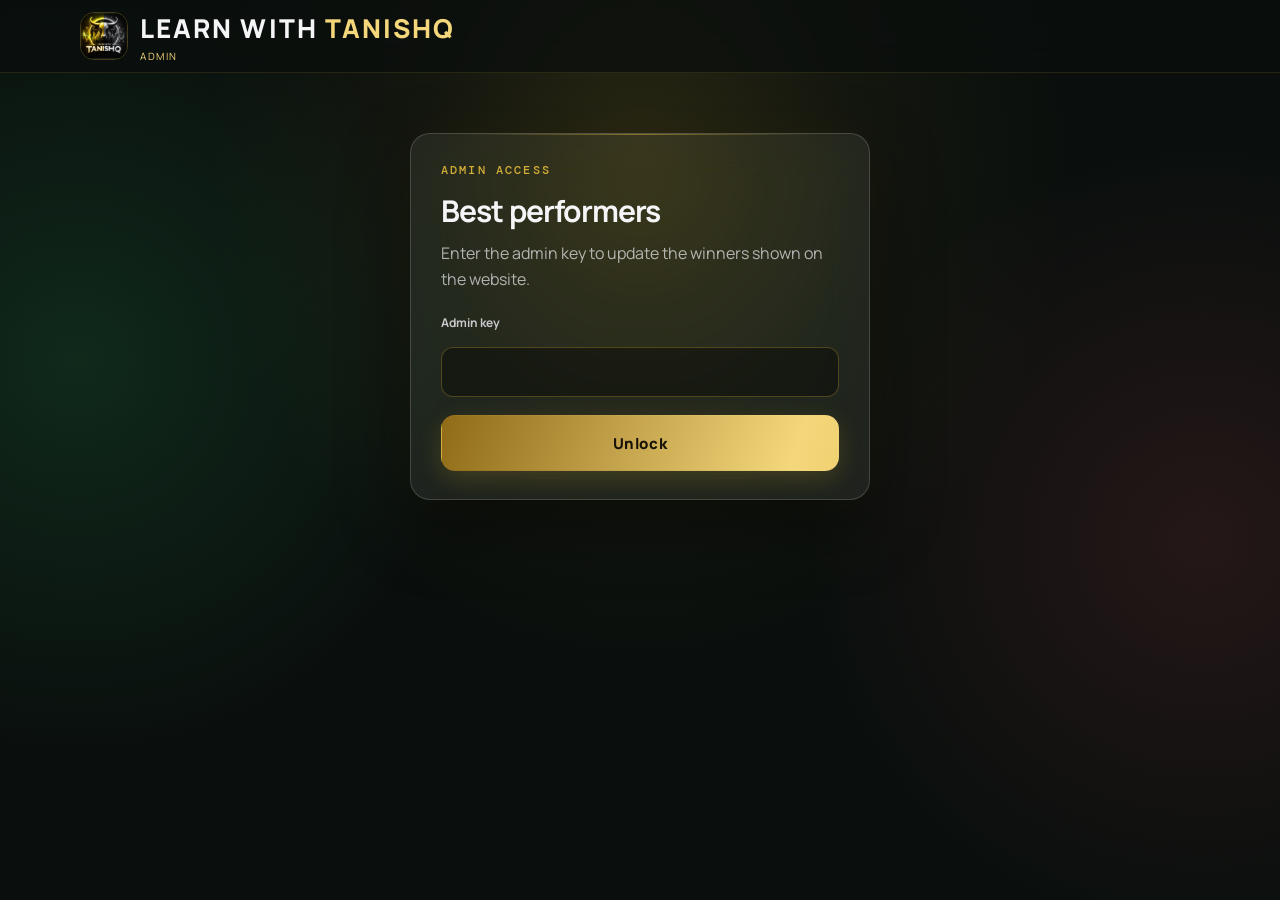
<file: frontend/admin.html>
<!DOCTYPE html>
<html lang="en">
<head>
    <meta charset="UTF-8">
    <meta name="viewport" content="width=device-width, initial-scale=1.0">
    <meta name="robots" content="noindex, nofollow">
    <title>Admin — Best Performers</title>
    <link rel="icon" href="/favicon.ico" sizes="48x48">
    <link rel="icon" type="image/png" href="/assets/favicon-192.png" sizes="192x192">
    <link rel="apple-touch-icon" href="/assets/apple-touch-icon.png">
    <link rel="preconnect" href="https://fonts.googleapis.com">
    <link rel="preconnect" href="https://fonts.gstatic.com" crossorigin>
    <link rel="stylesheet" href="https://fonts.googleapis.com/css2?family=DM+Mono:wght@400;500&family=Manrope:wght@400;500;600;700;800&display=swap">
    <link rel="stylesheet" href="site.css?v=10">
    <link rel="stylesheet" href="winners.css?v=2">
    <link rel="stylesheet" href="admin.css?v=6">
</head>
<body>

    <header class="site-nav">
        <div class="container">
            <a class="brand brand-logo" href="./" aria-label="Learn With Tanishq">
                <img src="assets/tanishq-logo.webp" alt="" width="48" height="48">
                <span class="brand-copy">
                    <div class="brand-name">LEARN WITH <span>TANISHQ</span></div>
                    <div class="brand-tagline">Admin</div>
                </span>
            </a>
            <div class="nav-actions"><button class="btn btn-ghost" id="lockBtn" type="button" hidden>Lock</button></div>
        </div>
    </header>

    <main class="container">
        <!-- sign in -->
        <section class="glass ad-card ad-login" id="loginCard">
            <p class="eyebrow">Admin access</p>
            <h1>Best performers</h1>
            <p class="ad-lede">Enter the admin key to update the winners shown on the website.</p>
            <form id="loginForm" autocomplete="off">
                <label for="adminKey">Admin key</label>
                <input id="adminKey" type="password" autocomplete="off" spellcheck="false" required>
                <button class="btn btn-gold" type="submit">Unlock</button>
            </form>
            <p class="ad-error" id="loginError" role="alert" hidden></p>
        </section>

        <!-- editor -->
        <div id="editor" hidden>
            <nav class="ad-tabs" role="tablist" aria-label="Admin sections">
                <button class="ad-tab is-active" type="button" role="tab" data-tab="performers" aria-selected="true">Best performers</button>
                <button class="ad-tab" type="button" role="tab" data-tab="telegram" aria-selected="false">Telegram access <span class="ad-badge" id="tgCount">0</span></button>
                <button class="ad-tab" type="button" role="tab" data-tab="usage" aria-selected="false">TANIX 3.0 usage <span class="ad-badge" id="usageToday">0</span></button>
            </nav>

            <div id="tab-performers" role="tabpanel">
            <div class="welcome" style="padding-top:40px">
                <p class="eyebrow">Admin</p>
                <h1>Update <span class="gold-text">best performers</span></h1>
                <p class="lede">Changes go live on the landing page and member hub as soon as you save. Winners are ranked by ROI automatically.</p>
                <p class="ad-meta" id="updatedAt"></p>
            </div>

            <section class="glass ad-card">
                <div class="ad-field ad-period">
                    <label for="month">Period label</label>
                    <input id="month" list="monthOptions" maxlength="30" placeholder="Last Month">
                    <datalist id="monthOptions"><option value="Last Month"><option value="This Month"><option value="Last Week"><option value="This Week"><option value="All Time"></datalist>
                    <small>Shown as "<span id="monthPreview">Last Month</span>'s Top Winners".</small>
                </div>

                <div class="ad-rows" id="rows"></div>
                <p class="ad-note">Add 1 to 3 performers. Photos can be JPG, PNG or WebP, up to 2 MB. Use a square photo of the winner (with their permission).</p>

                <div class="ad-actions">
                    <button class="btn btn-gold" id="saveBtn" type="button">Save changes</button>
                    <span class="ad-status" id="saveStatus" role="status"></span>
                </div>
            </section>

            <section class="ad-preview">
                <p class="eyebrow">Live preview</p>
                <div class="win-cards" id="preview"></div>
            </section>
            </div>

            <div id="tab-telegram" role="tabpanel" hidden>
                <div class="welcome" style="padding-top:40px">
                    <p class="eyebrow">Admin</p>
                    <h1>Telegram <span class="gold-text">access</span></h1>
                    <p class="lede">These traders opened the Telegram channel after logging in, so their "Join Telegram" card is hidden. If someone tells you they have not actually joined, remove them here and the card shows again on their next visit.</p>
                </div>
                <section class="glass ad-card">
                    <div class="ad-tg-tools">
                        <input type="search" id="tgSearch" placeholder="Search Trader ID" autocomplete="off" aria-label="Search Trader ID">
                        <button class="btn btn-ghost" id="tgRefresh" type="button">Refresh</button>
                    </div>
                    <div class="ad-table-wrap">
                        <table class="rule-table ad-tg-table">
                            <thead><tr><th>Trader ID</th><th>Opened channel</th><th></th></tr></thead>
                            <tbody id="tgBody"></tbody>
                        </table>
                    </div>
                    <p class="ad-note" id="tgEmpty">No traders on the list yet.</p>
                    <p class="ad-status" id="tgStatus" role="status"></p>
                </section>
            </div>

            <div id="tab-usage" role="tabpanel" hidden>
                <div class="welcome" style="padding-top:40px">
                    <p class="eyebrow">Admin</p>
                    <h1>TANIX 3.0 <span class="gold-text">usage</span></h1>
                    <p class="lede">Each trader is counted once per day, however many times they open TANIX 3.0. Days follow India time. The number on the tab is today's count.</p>
                </div>
                <section class="mt-usage-stats">
                    <div class="glass us-stat"><span>Today</span><b id="usToday">0</b></div>
                    <div class="glass us-stat"><span>Yesterday</span><b id="usYesterday">0</b></div>
                    <div class="glass us-stat"><span>Last 7 days (visits)</span><b id="usWeek">0</b></div>
                    <div class="glass us-stat"><span>Best day</span><b id="usBest">0</b></div>
                </section>
                <section class="glass ad-card">
                    <div class="ad-tg-tools us-tools">
                        <select id="usRange" aria-label="Period"><option value="1" selected>Today</option><option value="7">Last 7 days</option><option value="30">Last 30 days</option><option value="90">Last 90 days</option></select>
                        <input type="search" id="usSearch" placeholder="Search Trader ID" autocomplete="off" aria-label="Search Trader ID">
                        <button class="btn btn-ghost" id="usRefresh" type="button">Refresh</button>
                    </div>
                    <div class="ad-table-wrap">
                        <table class="rule-table ad-tg-table us-table">
                            <thead><tr><th>Trader ID</th><th>Date</th><th>First opened (India time)</th></tr></thead>
                            <tbody id="usBody"></tbody>
                        </table>
                    </div>
                    <p class="ad-note" id="usEmpty">No one has opened TANIX 3.0 in this period.</p>
                    <p class="ad-status" id="usStatus" role="status"></p>
                </section>
            </div>
        </div>
    </main>

    <script>window.API_BASE_URL = (location.hostname === 'localhost' || location.hostname === '127.0.0.1') ? 'http://localhost:8000' : '/api';</script>
    <script src="config.js?v=11"></script>
    <script src="performers.js?v=1"></script>
    <script src="admin.js?v=5"></script>
</body>
</html>
</file>
<file: frontend/site.css>
/* Shared theme for landing, member hub and guide — mirrors the login page. */
:root {
    --black: #080808; --panel: rgba(255,255,255,.07);
    --gold: #d4af37; --gold-light: #f4d77b; --gold-deep: #8f6b18;
    --gold-wash: rgba(212,175,55,.12); --gold-line: rgba(212,175,55,.28);
    --white: #f5f5f7; --soft: rgba(245,245,247,.68); --muted: #8e8e93;
    --green: #39e58c; --ruby: #e05b6b; --radius: 20px;
    --font: 'Manrope', sans-serif; --mono: 'DM Mono', monospace;
}
*, *::before, *::after { box-sizing: border-box; }
html { background: var(--black); scroll-behavior: smooth; }
body {
    margin: 0; min-height: 100vh; color: var(--white); font-family: var(--font); overflow-x: hidden;
    background:
        radial-gradient(ellipse at 50% 18%, rgba(212,175,55,.16) 0%, rgba(212,175,55,.05) 24%, transparent 48%),
        radial-gradient(circle at 6% 40%, rgba(60,255,143,.11), transparent 30%),
        radial-gradient(circle at 94% 60%, rgba(255,90,110,.11), transparent 30%),
        #0a0f0d;
    background-attachment: fixed;
}
a { color: inherit; }
button { font: inherit; color: inherit; cursor: pointer; }
#bgCanvas { position: fixed; inset: 0; z-index: -1; width: 100%; height: 100%; opacity: .16; pointer-events: none; }
.scanline { position: fixed; inset: 0; z-index: 50; pointer-events: none; opacity: .03; background: repeating-linear-gradient(0deg, transparent 0 3px, #fff 4px); }
:focus-visible { outline: 2px solid var(--gold-light); outline-offset: 3px; }

.container { width: min(1120px, calc(100% - 40px)); margin: 0 auto; }
.eyebrow { margin: 0 0 12px; color: var(--gold); font: 500 12px var(--mono); letter-spacing: .18em; text-transform: uppercase; }
h1, h2, h3 { margin: 0; letter-spacing: -.03em; }
.gold-text { background: linear-gradient(110deg, var(--gold-light), var(--gold) 55%, #b38b22); -webkit-background-clip: text; background-clip: text; color: transparent; }
.lede { color: var(--soft); font-size: 17px; line-height: 1.65; }

/* Glass card — same recipe as the login card */
.glass {
    position: relative; border: 1px solid rgba(255,255,255,.16); border-radius: var(--radius);
    background: rgba(255,255,255,.07); box-shadow: 0 24px 70px rgba(0,0,0,.45), 0 0 50px rgba(212,175,55,.06);
    backdrop-filter: blur(22px) saturate(150%); -webkit-backdrop-filter: blur(22px) saturate(150%);
}
.glass::before { content: ''; position: absolute; top: 0; left: 12%; right: 12%; height: 1px; background: linear-gradient(90deg, transparent, var(--gold), transparent); opacity: .5; }

/* Buttons */
.btn {
    display: inline-flex; align-items: center; justify-content: center; gap: 10px; min-height: 56px; padding: 0 28px;
    font-weight: 800; font-size: 15px; letter-spacing: .04em; text-decoration: none; border-radius: 14px; border: 1px solid transparent;
    transition: transform .2s, box-shadow .25s, background-position .4s, border-color .25s;
}
.btn-gold { color: #171108; background: linear-gradient(110deg, var(--gold-deep), var(--gold-light), var(--gold)); background-size: 180% 100%; box-shadow: 0 8px 25px rgba(212,175,55,.2); }
.btn-gold:hover { transform: translateY(-2px); background-position: 100% 0; box-shadow: 0 12px 32px rgba(212,175,55,.34); }
.btn-ghost { color: var(--gold-light); border-color: var(--gold-line); background: rgba(0,0,0,.3); }
.btn-ghost:hover { transform: translateY(-2px); border-color: var(--gold); background: var(--gold-wash); }
.btn svg { width: 20px; height: 20px; fill: none; stroke: currentColor; stroke-linecap: round; stroke-linejoin: round; stroke-width: 2; }

/* Top bar */
.site-nav { position: sticky; top: 0; z-index: 40; border-bottom: 1px solid rgba(212,175,55,.14); background: rgba(10,15,13,.72); backdrop-filter: blur(16px); -webkit-backdrop-filter: blur(16px); }
.site-nav .container { display: flex; align-items: center; justify-content: space-between; gap: 16px; min-height: 72px; }
.brand { text-decoration: none; }
.brand-name { color: var(--white); font-size: 26px; font-weight: 800; letter-spacing: .08em; }
.brand-name span { color: var(--gold-light); }
.brand-tagline { margin-top: 3px; color: var(--gold-light); font-size: 10px; letter-spacing: .16em; text-transform: uppercase; }
.nav-links { display: flex; align-items: center; gap: 26px; }
.nav-links a { color: var(--soft); font-size: 14px; font-weight: 600; text-decoration: none; transition: color .2s; }
.nav-links a:hover { color: var(--gold-light); }
.nav-actions { display: flex; align-items: center; gap: 12px; }
.nav-actions .btn { min-height: 44px; padding: 0 20px; font-size: 13px; }
.trader-chip { display: flex; flex-direction: column; align-items: center; font: 11px var(--mono); color: var(--muted); letter-spacing: .12em; }
.trader-chip b { color: var(--gold-light); font-weight: 500; font-size: 13px; }

/* Sections */
.section { padding: 84px 0 0; }
.section-head { max-width: 640px; margin: 0 auto 40px; text-align: center; }
.section-head h2 { font-size: clamp(28px, 4vw, 40px); font-weight: 800; }
.section-head p { margin: 14px 0 0; color: var(--soft); line-height: 1.65; }

/* Hero */
.hero { position: relative; padding: 90px 0 30px; text-align: center; }
.hero-art { position: absolute; inset: 0; z-index: 0; pointer-events: none; }
.hero-art img { position: absolute; top: 50%; width: clamp(190px, 24vw, 340px); transform: translateY(-50%); opacity: .5; }
.hero-art .bull { left: calc(50% - 640px); -webkit-mask-image: radial-gradient(closest-side, #000 55%, transparent); mask-image: radial-gradient(closest-side, #000 55%, transparent); }
.hero-art .bear { right: calc(50% - 640px); -webkit-mask-image: radial-gradient(closest-side, #000 55%, transparent); mask-image: radial-gradient(closest-side, #000 55%, transparent); }
.hero-inner { position: relative; z-index: 1; max-width: 800px; margin: 0 auto; }
.badge { display: inline-flex; align-items: center; gap: 10px; padding: 8px 16px; color: var(--gold-light); font: 500 12px var(--mono); letter-spacing: .14em; text-transform: uppercase; border: 1px solid var(--gold-line); border-radius: 999px; background: var(--gold-wash); }
.live-dot { width: 8px; height: 8px; border-radius: 50%; background: var(--green); box-shadow: 0 0 12px var(--green); animation: pulse 1.8s ease-in-out infinite; }
@keyframes pulse { 50% { opacity: .35; } }
.hero h1 { margin-top: 26px; font-size: clamp(38px, 6.4vw, 72px); font-weight: 800; line-height: 1.04; }
.hero .lede { max-width: 620px; margin: 22px auto 0; }
.hero-cta { display: flex; flex-wrap: wrap; justify-content: center; gap: 14px; margin-top: 36px; }
.hero-stats { display: grid; grid-template-columns: repeat(3, 1fr); gap: 1px; max-width: 640px; margin: 54px auto 0; overflow: hidden; border: 1px solid var(--gold-line); border-radius: 16px; background: var(--gold-line); }
.hero-stats div { padding: 18px 12px; background: rgba(12,16,14,.85); }
.hero-stats strong { display: block; color: var(--gold-light); font: 500 22px var(--mono); }
.hero-stats span { display: block; margin-top: 4px; color: var(--muted); font-size: 12px; }

/* Cards grid */
.grid { display: grid; gap: 22px; }
.grid-3 { grid-template-columns: repeat(3, minmax(0,1fr)); }
.grid-3.grid-2 { grid-template-columns: repeat(2, minmax(0,1fr)); }
@media (max-width: 900px) { .grid-3.grid-2 { grid-template-columns: minmax(0,1fr); } }
.card { padding: 32px 28px; transition: transform .25s, border-color .25s, box-shadow .25s; }
.card h3 { font-size: 21px; font-weight: 800; }
.card p { margin: 10px 0 0; color: var(--soft); font-size: 15px; line-height: 1.6; }
.icon-box { display: grid; width: 54px; height: 54px; margin-bottom: 22px; place-items: center; color: var(--gold-light); border: 1px solid var(--gold-line); border-radius: 14px; background: var(--gold-wash); }
.icon-box svg { width: 26px; height: 26px; fill: none; stroke: currentColor; stroke-linecap: round; stroke-linejoin: round; stroke-width: 1.7; }
.step-num { position: absolute; top: 18px; right: 22px; color: rgba(212,175,55,.16); font: 800 52px var(--font); }

/* Access cards (hub) */
.access-card { display: flex; flex-direction: column; padding: 34px 30px 30px; text-decoration: none; }
.access-card:hover { transform: translateY(-6px); border-color: rgba(212,175,55,.55); box-shadow: 0 28px 80px rgba(0,0,0,.55), 0 0 60px rgba(212,175,55,.16); }
.access-card .tag { margin-bottom: 8px; color: var(--gold); font: 500 11px var(--mono); letter-spacing: .16em; text-transform: uppercase; }
.access-card .go { display: inline-flex; align-items: center; gap: 8px; margin-top: auto; padding-top: 26px; color: var(--gold-light); font-weight: 800; font-size: 14px; letter-spacing: .04em; }
.access-card .go svg { width: 18px; height: 18px; fill: none; stroke: currentColor; stroke-linecap: round; stroke-linejoin: round; stroke-width: 2; transition: transform .25s; }
.access-card:hover .go svg { transform: translateX(5px); }
.access-card.featured { border-color: rgba(212,175,55,.45); background: linear-gradient(160deg, rgba(212,175,55,.14), rgba(255,255,255,.05)); }
.access-card ul { margin: 16px 0 0; padding: 0; list-style: none; color: var(--soft); font-size: 14px; }
.access-card li { display: flex; gap: 10px; padding: 4px 0; }
.access-card li::before { content: '✦'; color: var(--gold); font-size: 11px; line-height: 1.9; }

/* Welcome strip */
.welcome { padding: 64px 0 0; }
.welcome h1 { font-size: clamp(30px, 4.6vw, 48px); font-weight: 800; }
.welcome .lede { margin: 14px 0 0; max-width: 620px; }
.welcome .id { color: var(--gold-light); font-family: var(--mono); }

/* Podium */
.podium { display: grid; grid-template-columns: minmax(0,1fr) minmax(0,1.12fr) minmax(0,1fr); align-items: end; gap: 18px; max-width: 900px; margin: 0 auto; }
.podium-slot { display: flex; flex-direction: column; align-items: center; text-align: center; }
.performer { width: 100%; padding: 22px 16px 20px; }
.performer .handle { margin-top: 0; }
.avatar { display: grid; width: 64px; height: 64px; margin: -54px auto 14px; place-items: center; color: #171108; font-size: 24px; font-weight: 800; border: 3px solid #0a0f0d; border-radius: 50%; }
.slot-1 .avatar { width: 78px; height: 78px; margin-top: -66px; font-size: 28px; background: linear-gradient(135deg, #fce282, var(--gold) 60%, #8f6b18); box-shadow: 0 0 36px rgba(212,175,55,.5); }
.slot-2 .avatar { background: linear-gradient(135deg, #f1f1f4, #a9abb2); }
.slot-3 .avatar { background: linear-gradient(135deg, #e0a56b, #8d5a2b); }
.crown { position: absolute; top: -98px; left: 50%; transform: translateX(-50%); color: var(--gold-light); font-size: 26px; filter: drop-shadow(0 0 10px rgba(212,175,55,.7)); }
.performer .handle { font-size: 17px; font-weight: 800; word-break: break-word; }
.performer .strategy { margin-top: 4px; color: var(--muted); font-size: 12.5px; line-height: 1.45; }
.performer .roi { margin-top: 12px; color: var(--green); font: 500 24px var(--mono); }
.performer .roi small { display: block; margin-top: 2px; color: var(--muted); font-size: 10px; letter-spacing: .14em; }
.podium-base { display: grid; width: 100%; place-items: start center; padding-top: 14px; color: rgba(0,0,0,.55); font-size: 38px; font-weight: 800; border: 1px solid var(--gold-line); border-bottom: 0; border-radius: 14px 14px 0 0; }
.slot-1 .podium-base { height: 130px; background: linear-gradient(180deg, rgba(244,215,123,.9), rgba(143,107,24,.55)); }
.slot-2 .podium-base { height: 90px; background: linear-gradient(180deg, rgba(220,222,230,.75), rgba(120,122,130,.35)); }
.slot-3 .podium-base { height: 62px; background: linear-gradient(180deg, rgba(214,150,92,.75), rgba(120,76,36,.35)); }
.note { margin: 22px 0 0; color: var(--muted); font-size: 12px; text-align: center; }

/* How to use */
.howto { counter-reset: step; }
.howto .card { padding-top: 34px; }
.howto-steps { display: grid; gap: 22px; max-width: 820px; margin: 0 auto; }
.howto-step { display: flex; gap: 20px; align-items: flex-start; padding: 26px 28px; }
.howto-step .n { flex: 0 0 46px; display: grid; width: 46px; height: 46px; place-items: center; color: #171108; font-weight: 800; border-radius: 50%; background: linear-gradient(135deg, var(--gold-light), var(--gold)); }
.howto-step h3 { font-size: 18px; font-weight: 800; }
.howto-step p { margin: 6px 0 0; color: var(--soft); font-size: 15px; line-height: 1.6; }

/* CTA + footer */
.cta { padding: 56px 32px; text-align: center; border-color: rgba(212,175,55,.4); background: linear-gradient(150deg, rgba(212,175,55,.16), rgba(255,255,255,.04)); }
.cta h2 { font-size: clamp(26px, 3.6vw, 38px); font-weight: 800; }
.cta p { max-width: 520px; margin: 14px auto 28px; color: var(--soft); line-height: 1.6; }
.site-footer { margin-top: 90px; padding: 28px 0 34px; color: rgba(245,245,247,.48); font: 11px var(--mono); letter-spacing: .06em; border-top: 1px solid rgba(212,175,55,.14); }
.site-footer .container { display: flex; flex-wrap: wrap; justify-content: space-between; gap: 12px; }
.site-footer a { text-decoration: none; }
.site-footer a:hover { color: var(--gold-light); }
.risk { max-width: 780px; margin: 0 auto 18px; color: var(--muted); font: 12px/1.6 var(--font); text-align: center; }

/* Guide */
.guide-layout { display: grid; grid-template-columns: 240px 1fr; gap: 28px; align-items: start; padding-top: 40px; }
.guide-toc { position: sticky; top: 96px; padding: 22px 20px; }
.guide-toc h2 { margin-bottom: 12px; color: var(--gold); font: 500 11px var(--mono); letter-spacing: .16em; text-transform: uppercase; }
.guide-toc a { display: block; padding: 8px 0; color: var(--soft); font-size: 14px; font-weight: 600; text-decoration: none; }
.guide-toc a:hover { color: var(--gold-light); }
.guide-body { display: grid; gap: 22px; }
.guide-section { padding: 32px 32px 28px; scroll-margin-top: 96px; }
.guide-section h2 { font-size: 24px; font-weight: 800; }
.guide-section p, .guide-section li { color: var(--soft); font-size: 15.5px; line-height: 1.7; }
.guide-section p { margin: 12px 0 0; }
.guide-section ul { margin: 12px 0 0; padding-left: 20px; }
.callout { margin-top: 18px; padding: 16px 18px; color: var(--gold-light); font-size: 14.5px; line-height: 1.6; border: 1px solid var(--gold-line); border-radius: 12px; background: var(--gold-wash); }
.rule-table { width: 100%; margin-top: 16px; border-collapse: collapse; font-size: 14.5px; }
.rule-table th, .rule-table td { padding: 11px 12px; text-align: left; border-bottom: 1px solid rgba(255,255,255,.1); }
.rule-table th { color: var(--gold); font: 500 11px var(--mono); letter-spacing: .12em; text-transform: uppercase; }
.rule-table td { color: var(--soft); }
.rule-table td:first-child { color: var(--white); font-weight: 700; }
.calc { display: grid; grid-template-columns: repeat(auto-fit, minmax(150px, 1fr)); gap: 14px; margin-top: 18px; }
.calc label { display: block; color: #c9c9cc; font-size: 12px; font-weight: 700; }
.calc input { width: 100%; min-height: 48px; margin-top: 6px; padding: 0 14px; color: var(--white); font: 16px var(--mono); border: 1px solid rgba(212,175,55,.3); border-radius: 12px; background: rgba(0,0,0,.35); outline: 0; }
.calc input:focus { border-color: var(--gold); box-shadow: 0 0 0 3px rgba(212,175,55,.12); }
.calc-out { grid-column: 1 / -1; padding: 16px 18px; color: var(--soft); border: 1px dashed var(--gold-line); border-radius: 12px; }
.calc-out b { color: var(--gold-light); font: 500 22px var(--mono); }

/* Mobile */
@media (max-width: 900px) {
    .nav-links { display: none; }
    .grid-3 { grid-template-columns: minmax(0,1fr); }
    .hero-art img { opacity: .22; }
    .hero-art .bull { left: -60px; } .hero-art .bear { right: -60px; }
    .guide-layout { grid-template-columns: 1fr; }
    .guide-toc { position: static; display: flex; flex-wrap: wrap; gap: 4px 18px; }
    .guide-toc h2 { width: 100%; }
}
@media (max-width: 640px) {
    .container { width: calc(100% - 32px); }
    .brand-name { font-size: 21px; } .brand-tagline { font-size: 8px; }
    .hero { padding-top: 56px; } .section { padding-top: 64px; }
    .hero-stats strong { font-size: 17px; }
    .podium { gap: 8px; }
    .performer { padding: 16px 8px; }
    .performer .handle { font-size: 13px; } .performer .strategy { display: none; } .performer .roi { font-size: 16px; }
    .avatar { width: 48px; height: 48px; margin-top: -40px; font-size: 18px; } .slot-1 .avatar { width: 58px; height: 58px; margin-top: -48px; font-size: 22px; }
    .guide-section { padding: 24px 20px; }
    .howto-step { padding: 20px; gap: 14px; }
    .nav-actions { gap: 8px; } .nav-actions .btn { padding: 0 14px; min-height: 40px; font-size: 12px; } .back-pill { padding: 0 12px; }
}
@media (prefers-reduced-motion: reduce) { *, *::before, *::after { animation-duration: .01ms !important; transition-duration: .01ms !important; scroll-behavior: auto !important; } }

/* Protected pages stay hidden until the session check passes */
body.gated { visibility: hidden; }

html, body { max-width: 100%; }
.hero-art, .hero { overflow-x: clip; }

/* ===== PHONE LAYOUT (<= 640px only; desktop untouched) ===== */
@media (max-width: 640px) {
    .site-nav .container { min-height: 58px; gap: 8px; }
    .brand-name { font-size: 17px; white-space: nowrap; letter-spacing: .06em; }
    .brand-tagline { font-size: 7.5px; letter-spacing: .1em; white-space: nowrap; }
    .nav-actions { gap: 6px; flex: none; }
    .nav-actions .btn, .back-pill { min-height: 34px; padding: 0 11px; font-size: 11.5px; white-space: nowrap; border-radius: 10px; }
    .back-pill { border-radius: 999px; }
    .trader-chip { display: none; }
    .lede { font-size: 14px; line-height: 1.6; }
    .eyebrow { font-size: 10px; margin-bottom: 8px; }
    .section { padding-top: 44px; }
    .section-head { margin-bottom: 22px; }
    .section-head h2 { font-size: 22px; } .section-head p { font-size: 13px; margin-top: 8px; }
    .welcome { padding-top: 28px; } .welcome h1 { font-size: 26px; } .welcome .lede { margin-top: 10px; }
    .glass { border-radius: 16px; }
    .card, .access-card { padding: 18px 16px; }
    .card:hover, .access-card:hover { transform: none; }
    .card h3 { font-size: 17px; } .card p { font-size: 13px; line-height: 1.55; }
    .icon-box { width: 42px; height: 42px; margin-bottom: 12px; border-radius: 12px; } .icon-box svg { width: 21px; height: 21px; }
    .access-card .tag { font-size: 10px; }
    .access-card ul { margin-top: 10px; font-size: 12.5px; } .access-card li { padding: 2px 0; }
    .access-card .go { padding-top: 14px; font-size: 13px; }
    .grid { gap: 12px; }
    .howto-steps { gap: 10px; }
    .howto-step { padding: 14px; gap: 12px; border-radius: 14px; }
    .howto-step .n { flex-basis: 34px; width: 34px; height: 34px; font-size: 14px; }
    .howto-step h3 { font-size: 15px; } .howto-step p { font-size: 12.5px; line-height: 1.55; }
    .note { font-size: 10.5px; margin-top: 14px; }
    .site-footer { margin-top: 44px; padding: 20px 0 24px; font-size: 10px; }
    .risk { font-size: 10.5px; }

    /* guide */
    .guide-layout { gap: 12px; padding-top: 22px; }
    .guide-toc { padding: 14px; gap: 2px 14px; } .guide-toc a { padding: 5px 0; font-size: 12.5px; }
    .guide-body { gap: 12px; }
    .guide-section { padding: 18px 14px; }
    .guide-section h2 { font-size: 18px; }
    .guide-section p, .guide-section li { font-size: 13.5px; line-height: 1.65; }
    .callout { padding: 12px 14px; font-size: 13px; }
    .rule-table { font-size: 12px; } .rule-table th, .rule-table td { padding: 8px 6px; }
    .calc { gap: 10px; } .calc input { min-height: 42px; font-size: 15px; } .calc-out { padding: 12px; font-size: 13px; } .calc-out b { font-size: 18px; }
}

.brand-logo { display: inline-flex; align-items: center; gap: 12px; }
.brand-logo img { flex: none; width: 48px; height: 48px; object-fit: cover; border-radius: 14px; border: 1px solid var(--gold-line); }
@media (max-width: 520px) { .brand-logo { gap: 8px; } .brand-logo img { width: 36px; height: 36px; border-radius: 10px; } }

/* member-area footer */
.site-footer .sf-wrap { flex-direction: column; flex-wrap: nowrap; gap: 22px; }
.sf-top { display: flex; flex-wrap: wrap; align-items: center; justify-content: space-between; gap: 22px; width: 100%; }
.sf-brand { display: flex; align-items: center; gap: 12px; }
.sf-brand img { width: 44px; height: 44px; object-fit: cover; border-radius: 12px; border: 1px solid var(--gold-line); }
.sf-brand b { display: block; color: var(--white); font-size: 15px; letter-spacing: .08em; }
.sf-brand b span { color: var(--gold-light); }
.sf-brand small { display: block; margin-top: 3px; color: var(--gold-light); font-size: 9.5px; letter-spacing: .14em; text-transform: uppercase; }
.sf-links { display: flex; flex-wrap: wrap; gap: 8px 22px; }
.sf-links a { color: rgba(245,245,247,.7); font-size: 12px; }
.sf-social { display: flex; gap: 10px; }
.sf-social a { display: grid; place-items: center; width: 38px; height: 38px; color: var(--gold-light); border: 1px solid var(--gold-line); border-radius: 50%; background: var(--gold-wash); transition: transform .2s, background .2s, color .2s; }
.sf-social a:hover { color: #171108; background: var(--gold-light); transform: translateY(-2px); }
.sf-social svg { width: 18px; height: 18px; }
.sf-bottom { display: flex; flex-wrap: wrap; justify-content: space-between; gap: 12px; width: 100%; padding-top: 16px; border-top: 1px solid rgba(212,175,55,.1); }
.site-footer .risk { margin: 0 auto; }
@media (max-width: 640px) { .sf-top { flex-direction: column; align-items: flex-start; } }

/* Phone header: logo + name + Back + Log out must fit on one line */
@media (max-width: 640px) {
    .site-nav .container { gap: 8px; }
    .site-nav .brand-logo { gap: 8px; min-width: 0; }
    .site-nav .brand-logo img { width: 36px; height: 36px; border-radius: 10px; }
    .site-nav .brand-name { font-size: 14px; letter-spacing: .04em; white-space: nowrap; }
    .site-nav .brand-tagline { font-size: 7.5px; }
    .site-nav .nav-actions { gap: 6px; flex: none; }
    .site-nav .back-pill { padding: 0 10px; }
    .site-nav .nav-actions .btn { min-height: 38px; padding: 0 12px; font-size: 12px; }
}
</file>
<file: frontend/winners.css>
/* Winners podium cards (shared by landing page and member hub) */
.win-cards { display: grid; grid-template-columns: repeat(3, minmax(0, 260px)); justify-content: center; align-items: end; gap: 22px; padding-top: 30px; }
.win-card { position: relative; padding: 26px 20px 22px; text-align: center; transition: transform .3s; }
.win-card.p2 { transform: rotate(-4deg) translateY(10px); }
.win-card.p3 { transform: rotate(4deg) translateY(10px); }
.win-card.p1 { padding-top: 34px; transform: translateY(-22px) scale(1.07); border-color: rgba(212,175,55,.6); box-shadow: 0 30px 90px rgba(0,0,0,.55), 0 0 70px rgba(212,175,55,.25); }
.win-card:hover { transform: translateY(-30px) scale(1.09) rotate(0); }
.win-card .medal { display: grid; width: 74px; height: 74px; margin: 0 auto 14px; place-items: center; color: #171108; font-size: 26px; font-weight: 800; border-radius: 50%; border: 3px solid rgba(255,255,255,.2); }
.p1 .medal { width: 88px; height: 88px; font-size: 32px; background: linear-gradient(135deg, #fce282, var(--gold) 60%, #8f6b18); box-shadow: 0 0 40px rgba(212,175,55,.55); }
.p2 .medal { background: linear-gradient(135deg, #f1f1f4, #a9abb2); }
.p3 .medal { background: linear-gradient(135deg, #e0a56b, #8d5a2b); }
.win-card .crown { position: absolute; top: -26px; left: 50%; transform: translateX(-50%); color: var(--gold-light); font-size: 30px; filter: drop-shadow(0 0 12px rgba(212,175,55,.8)); }
.win-card .place { color: var(--gold); font: 500 12px var(--mono); letter-spacing: .2em; text-transform: uppercase; }
.win-card .nm { margin-top: 6px; font-size: 19px; font-weight: 800; word-break: break-word; }
.win-card .st { margin-top: 4px; min-height: 36px; color: var(--muted); font-size: 12.5px; line-height: 1.45; }
.win-card .rr { margin-top: 12px; color: var(--green); font: 500 28px var(--mono); }
.win-card .rr small { display: block; color: var(--muted); font-size: 10px; letter-spacing: .14em; }
.win-card .medal.has-photo { overflow: hidden; padding: 0; background: #1c1c1c; }
.win-card .medal img { display: block; width: 100%; height: 100%; object-fit: cover; }
.p1 .medal.has-photo { border-color: var(--gold); }
@media (max-width: 640px) {
    .win-cards { grid-template-columns: minmax(0,1fr) minmax(0,1.1fr) minmax(0,1fr); gap: 8px; }
    .win-card { padding: 16px 6px; } .win-card .nm { font-size: 12px; } .win-card .st { display: none; } .win-card .rr { font-size: 15px; }
    .win-card .medal, .p1 .medal { width: 46px; height: 46px; font-size: 18px; } .win-card .crown { font-size: 22px; top: -20px; }
}
@media (max-width: 640px) {
    .win-cards { gap: 6px; padding-top: 22px; }
    .win-card { padding: 12px 4px 12px; border-radius: 14px; }
    .win-card.p1 { padding-top: 18px; transform: translateY(-12px) scale(1.04); }
    .win-card.p2 { transform: rotate(-3deg) translateY(6px); } .win-card.p3 { transform: rotate(3deg) translateY(6px); }
    .win-card .place { font-size: 8.5px; letter-spacing: .1em; }
    .win-card .nm { font-size: 11px; }
    .win-card .rr { margin-top: 6px; font-size: 13px; }
    .win-card .rr small { font-size: 8px; }
    .win-card .medal, .p1 .medal { width: 38px; height: 38px; margin-bottom: 8px; font-size: 15px; }
    .p1 .medal { width: 46px; height: 46px; font-size: 18px; }
    .win-card .crown { top: -17px; font-size: 19px; }
}
#performers .win-cards { padding-bottom: 14px; } #performers .note { margin-top: 30px; }
</file>
<file: frontend/admin.css>
/* Admin: best performers editor */
.ad-card { margin-top: 28px; padding: 28px 30px; }
.ad-login { max-width: 460px; margin: 60px auto 0; }
.ad-login h1 { margin: 6px 0 0; font-size: 30px; }
.ad-lede { margin: 10px 0 22px; color: var(--soft); line-height: 1.6; }
.ad-login form { display: grid; gap: 10px; }
.ad-card label { display: block; color: #c9c9cc; font-size: 12px; font-weight: 700; }
.ad-card input[type="text"], .ad-card input[type="number"], .ad-card input[type="password"], .ad-card input:not([type]) {
    width: 100%; min-height: 50px; margin-top: 6px; padding: 0 14px; color: var(--white); font: 16px var(--mono);
    border: 1px solid rgba(212,175,55,.3); border-radius: 12px; background: rgba(0,0,0,.35); }
.ad-card input:focus { outline: 0; border-color: var(--gold); box-shadow: 0 0 0 3px rgba(212,175,55,.12); }
.ad-login .btn { margin-top: 8px; }
.ad-error { margin: 12px 0 0; color: var(--ruby); font: 13px var(--mono); }
.ad-error[hidden] { display: none; }
.ad-meta { margin: 6px 0 0; color: var(--muted); font: 12px var(--mono); }

.ad-period { max-width: 360px; }
.ad-field small { display: block; margin-top: 6px; color: var(--muted); font-size: 12px; }
.ad-rows { display: grid; gap: 16px; margin-top: 22px; }
.ad-row { display: grid; grid-template-columns: 96px minmax(0, 1fr) minmax(0, 150px); gap: 18px; align-items: center; padding: 18px; border: 1px solid rgba(255,255,255,.1); border-radius: 16px; background: rgba(0,0,0,.22); }
.ad-photo { display: grid; justify-items: center; gap: 8px; }
.ad-avatar { display: grid; width: 76px; height: 76px; place-items: center; overflow: hidden; color: #171108; font-size: 28px; font-weight: 800; border-radius: 50%; border: 3px solid var(--gold-line); background: linear-gradient(135deg, var(--gold-light), var(--gold-deep)); }
.ad-avatar img { display: block; width: 100%; height: 100%; object-fit: cover; }
.ad-photo-actions { display: flex; gap: 10px; align-items: center; }
.ad-link { color: var(--gold-light); font-size: 12px; font-weight: 700; text-decoration: underline; background: none; border: 0; padding: 0; cursor: pointer; }
.ad-link:hover { color: #fff; }
.ad-link[hidden] { display: none; }
.ad-row .ad-field input { margin-top: 4px; }
.ad-remove { grid-column: 1 / -1; justify-self: end; color: var(--muted); font-size: 12px; text-decoration: underline; background: none; border: 0; cursor: pointer; }
.ad-remove:hover { color: var(--ruby); }
.ad-note { margin: 16px 0 0; color: var(--muted); font-size: 13px; line-height: 1.6; }
.ad-actions { display: flex; flex-wrap: wrap; align-items: center; gap: 16px; margin-top: 22px; }
.ad-actions .btn { min-height: 52px; }
.btn:disabled { opacity: .5; cursor: not-allowed; }
.ad-status { font-size: 13px; font-weight: 600; }
.ad-status.ok { color: var(--green); }
.ad-status.err { color: var(--ruby); }
.ad-preview { margin-top: 36px; padding-bottom: 20px; }
.ad-preview .win-cards { margin-top: 18px; }
@media (max-width: 760px) {
    .ad-card { padding: 22px 18px; }
    .ad-row { grid-template-columns: 1fr; justify-items: stretch; }
    .ad-photo { justify-items: center; }
}

/* tabs */
.ad-tabs { display: flex; gap: 8px; margin-top: 28px; flex-wrap: wrap; }
.ad-tab { display: inline-flex; align-items: center; gap: 8px; min-height: 44px; padding: 0 18px; color: var(--soft); font-size: 14px; font-weight: 700; border: 1px solid rgba(255,255,255,.14); border-radius: 12px; background: rgba(0,0,0,.25); }
.ad-tab:hover { color: var(--gold-light); border-color: var(--gold-line); }
.ad-tab.is-active { color: #171108; border-color: transparent; background: linear-gradient(110deg, var(--gold-deep), var(--gold-light), var(--gold)); }
.ad-badge { min-width: 22px; padding: 1px 7px; color: var(--gold-light); font: 500 12px var(--mono); text-align: center; border-radius: 99px; background: rgba(0,0,0,.4); }
.ad-tab.is-active .ad-badge { color: var(--gold-light); }
[role="tabpanel"][hidden] { display: none; }

/* telegram access list */
.ad-tg-tools { display: flex; gap: 12px; align-items: center; }
.ad-tg-tools input { flex: 1; min-width: 0; min-height: 48px; padding: 0 14px; color: var(--white); font: 16px var(--mono); border: 1px solid rgba(212,175,55,.3); border-radius: 12px; background: rgba(0,0,0,.35); }
.ad-tg-tools input:focus { outline: 0; border-color: var(--gold); box-shadow: 0 0 0 3px rgba(212,175,55,.12); }
.ad-tg-tools .btn { min-height: 48px; padding: 0 20px; font-size: 13px; }
.ad-table-wrap { margin-top: 14px; overflow-x: auto; }
.ad-tg-table td { font-family: var(--mono); }
.ad-tg-table td:first-child { color: var(--gold-light); font-weight: 500; }
.ad-tg-table td:last-child, .ad-tg-table th:last-child { text-align: right; }
.ad-tg-remove { min-height: 36px; padding: 0 14px; color: var(--ruby); font-size: 12px; font-weight: 700; border: 1px solid rgba(224,91,107,.45); border-radius: 10px; background: rgba(224,91,107,.08); cursor: pointer; }
.ad-tg-remove:hover { color: #fff; background: var(--ruby); }
.ad-tg-remove:disabled { opacity: .5; cursor: wait; }
#lockBtn[hidden] { display: none; }

/* TANIX 3.0 usage tab */
.mt-usage-stats { display: grid; grid-template-columns: repeat(4, minmax(0, 1fr)); gap: 14px; margin-top: 24px; }
.us-stat { padding: 18px 20px; }
.us-stat span { display: block; color: var(--muted); font: 500 11px var(--mono); letter-spacing: .14em; text-transform: uppercase; }
.us-stat b { display: block; margin-top: 8px; color: var(--gold-light); font: 500 28px var(--mono); }
.us-tools select { flex: 0 0 190px; min-height: 48px; padding: 0 14px; color: var(--white); font: 15px var(--mono); border: 1px solid rgba(212,175,55,.3); border-radius: 12px; background: rgba(0,0,0,.35); }
.us-tools select option { color: #111; }
.us-table td:first-child { color: var(--gold-light); font-weight: 500; }
.us-table td:nth-child(2), .us-table td:nth-child(3) { color: var(--soft); }
.us-table th:last-child, .us-table td:last-child { text-align: left; }
@media (max-width: 760px) {
    .mt-usage-stats { grid-template-columns: 1fr 1fr; } .us-stat b { font-size: 22px; }
    .us-tools { flex-wrap: wrap; } .us-tools select { flex: 1 1 100%; } .us-tools input { flex: 1 1 60%; }
}
</file>
